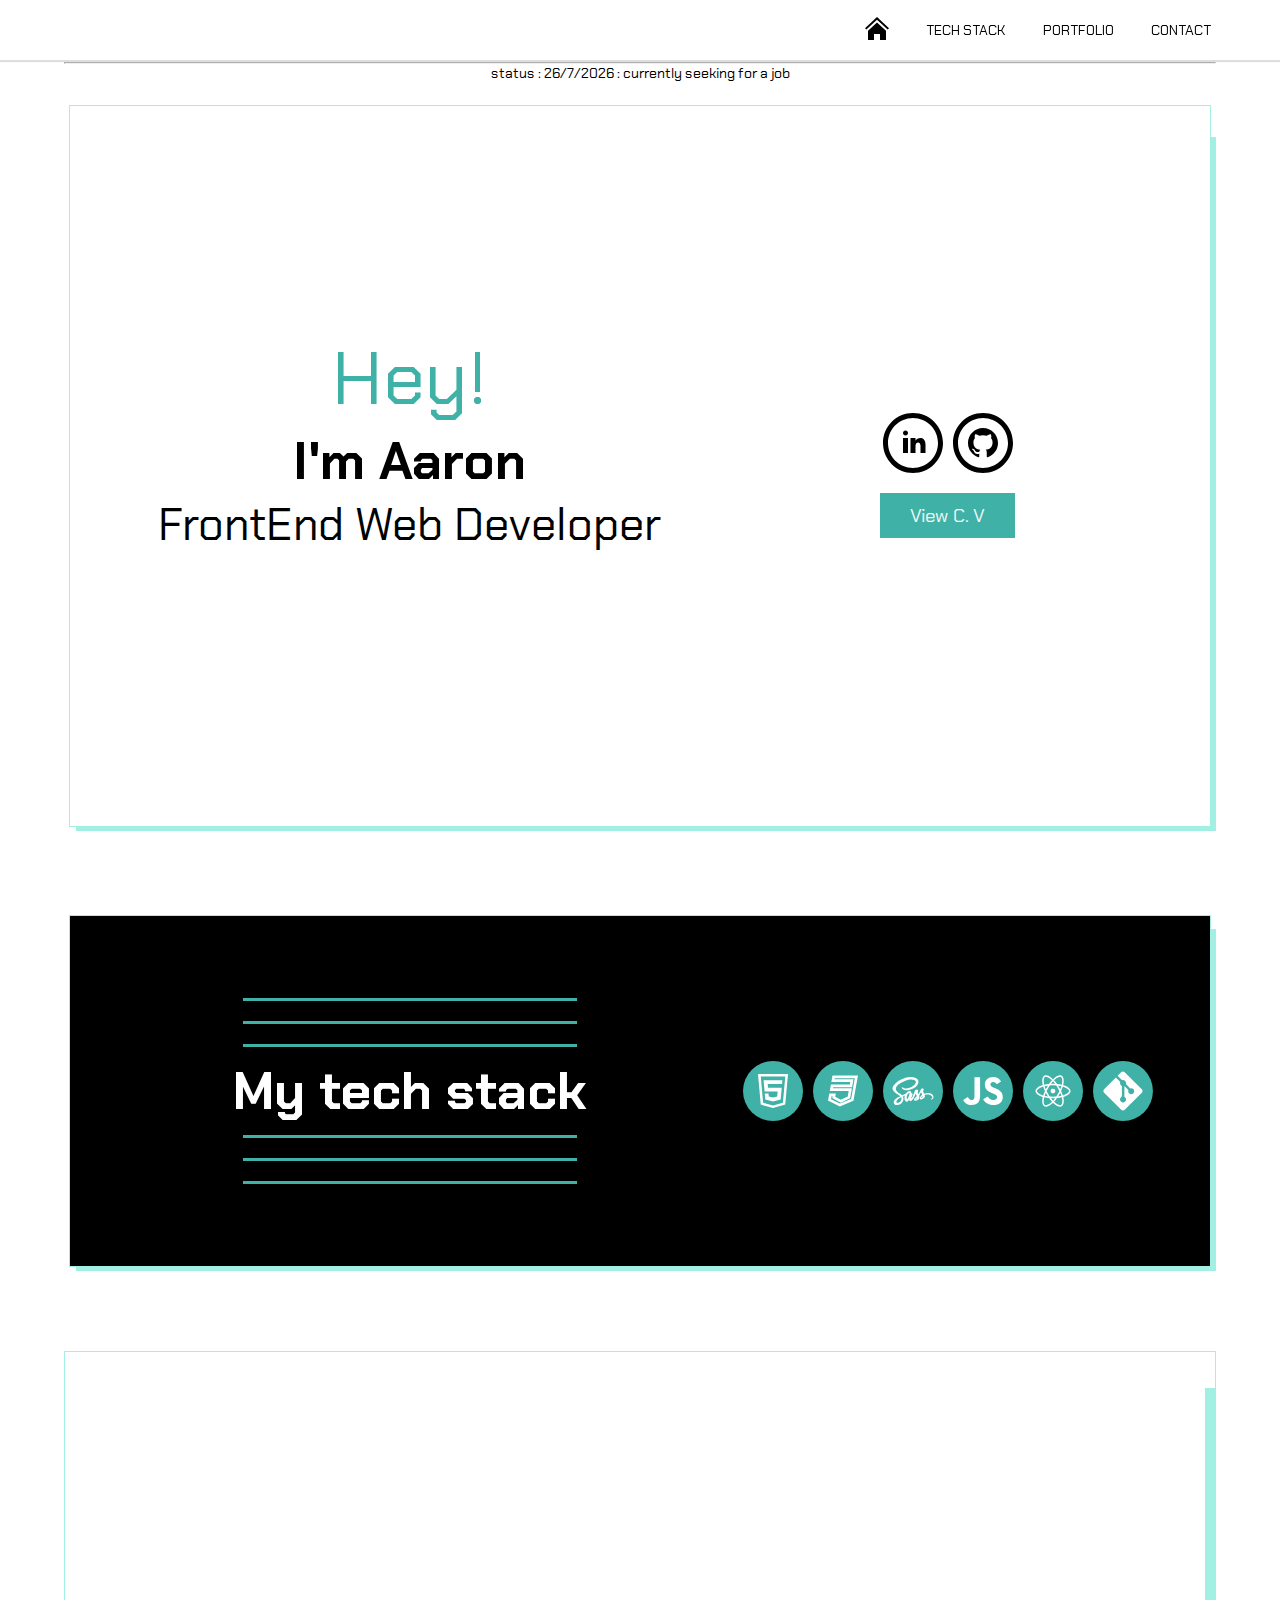
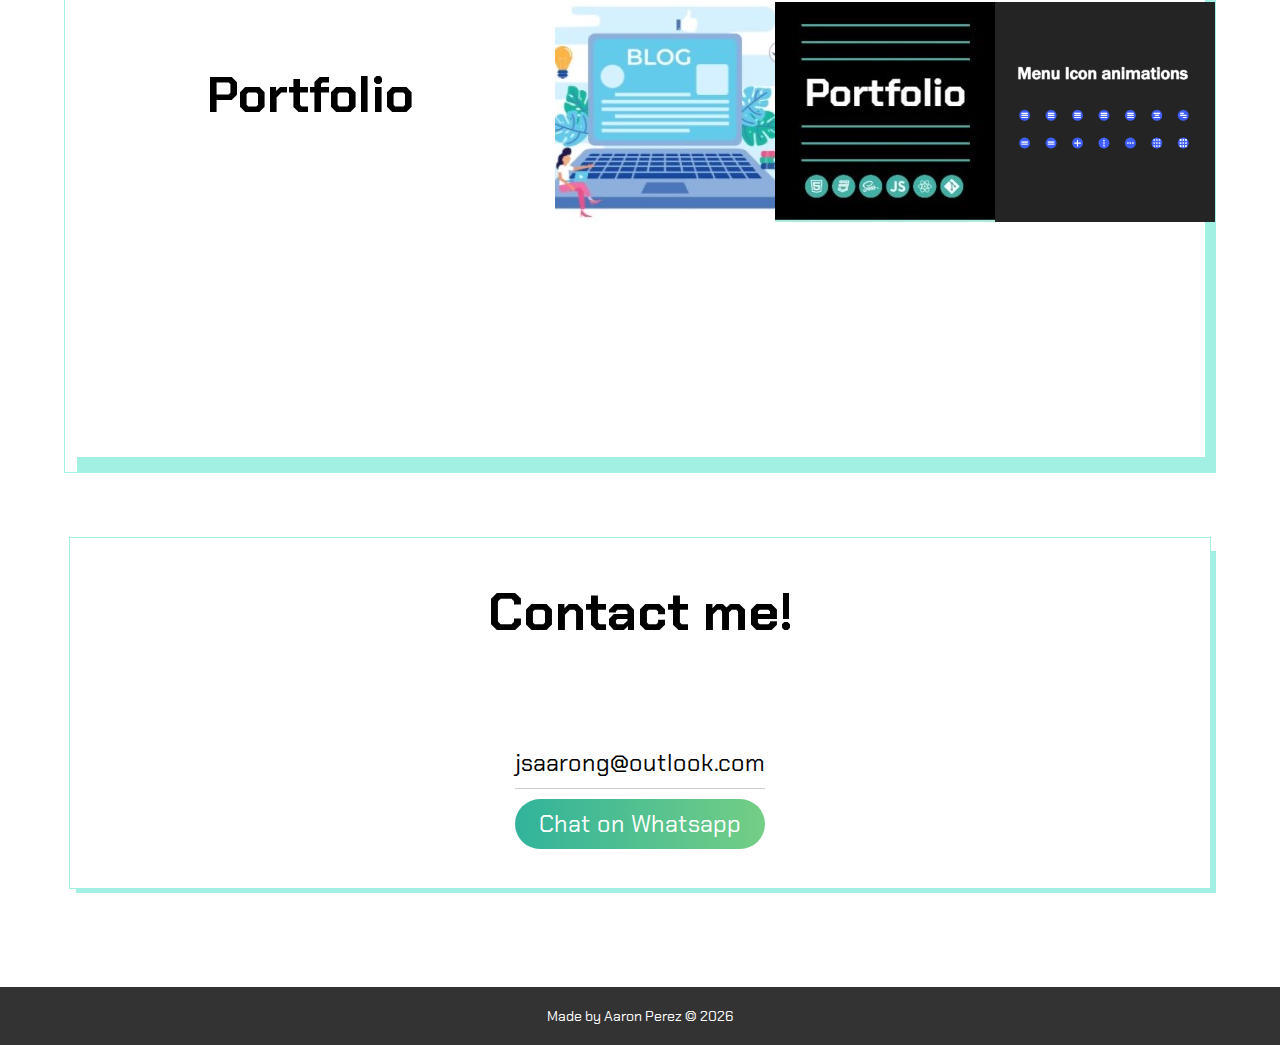
<file: m.portflio.netify/index.html>
<!DOCTYPE html>
<html lang="en">
  <head>
    <meta charset="UTF-8" />
    <meta name="viewport" content="width=device-width, initial-scale=1.0" />
    <title>Aaron Perez : Portfolio</title>

    <link rel="stylesheet" href="assets/css/styles.css" type="text/css" />

    <link rel="preconnect" href="https://fonts.googleapis.com" />
    <link rel="preconnect" href="https://fonts.gstatic.com" crossorigin />
    <link rel="preconnect" href="https://fonts.googleapis.com" />
    <link rel="preconnect" href="https://fonts.gstatic.com" crossorigin />
    <link
      href="https://fonts.googleapis.com/css2?family=Chakra+Petch:wght@400;500;700&display=swap"
      rel="stylesheet"
    />
    <link
      href="https://fonts.googleapis.com/css2?family=PT+Sans:ital,wght@0,400;0,700;1,400;1,700&family=Roboto&family=Source+Sans+Pro&display=swap"
      rel="stylesheet"
    />
    <link
      rel="stylesheet"
      href="https://cdnjs.cloudflare.com/ajax/libs/animate.css/4.1.1/animate.min.css"
    />
    <script src="assets/js/navbar.js" defer></script>
    <script src="assets/js/date.js" defer></script>
  </head>
  <body class="body">
    <!-- ═══════════════════════════════════════════════════════════════════ -->
    <!--                                MENU                                 -->
    <!-- ═══════════════════════════════════════════════════════════════════ -->
    <nav class="menu-section sticky">
      <ul class="menu">
        <li>
          <a href="#top"><img src="./assets/img/svg/nav/home1.svg" alt="" /></a>
        </li>
        <li><a href="#nav-stack">tech stack</a></li>
        <li><a href="#nav-portfolio">Portfolio</a></li>
        <li><a href="#nav-contact">Contact</a></li>
      </ul>
    </nav>
    <div id="wrapper">
      <header>
        <hr />
        <div id="recent">
          <p>
            status : <span id="status">date</span> : currently seeking for a job
          </p>
        </div>
      </header>
      <!-- ═══════════════════════════════════════════════════════════════════════ -->
      <!--                               HEY SECTION                               -->
      <!-- ═══════════════════════════════════════════════════════════════════════ -->
      <div class="sections outline">
        <section class="item item-s d-border container bg">
          <div class="content">
            <section class="hey">
              <span>Hey!</span>
              <h2 class="section-title">I'm Aaron</h2>
              <p id="sub">FrontEnd Web Developer</p>
              <p id="desc">
                <!--   Lorem ipsum dolor sit amet, consectetur adipisicing elit. Error
                officia aliquid voluptate eveniet pariatur atque enim
                consectetur, voluptas similique numquam. -->
              </p>
            </section>
            <section id="about">
              <section class="logos">
                <a
                  href="https://www.linkedin.com/in/aaron-perez-8459161a2/"
                  target="_blank"
                >
                  <img
                    class="icon"
                    src="./assets/img/svg/linkedin.svg"
                    alt=""
                  />
                </a>
                <a href="https://github.com/tldmyk" target="_blank">
                  <img
                    class="icon"
                    src="./assets/img/svg/github-5.svg"
                    alt=""
                  />
                </a>
              </section>
              <a class="button" href="">View C. V</a>
            </section>
          </div>
        </section>
      </div>
      <!-- ┉┉┉┉┉┉┉┉┉┉┉┉┉┉┉┉┉┉┉┉┉┉┉┉┉┉┉┉┉┉┉┉┉┉┉┉┉┉┉┉┉┉┉┉┉┉┉┉┉┉┉┉┉┉┉┉┉┉┉┉┉┉┉┉┉ -->
      <!-- ═════════════════════════════════════════════════════════════════ -->
      <!--                           STACK SECTION                           -->
      <!-- ═════════════════════════════════════════════════════════════════ -->
      <div class="sections outline stack" id="nav-stack">
        <section class="item item-b d-border container bg stack">
          <div class="content">
            <section class="hey ham">
              <div class="line"></div>
              <div class="line"></div>
              <div class="line"></div>
              <h2 class="section-title">My tech stack</h2>
              <div class="line"></div>
              <div class="line"></div>
              <div class="line"></div>
            </section>
            <section id="stack">
              <section class="logos">
                <img
                  class="icon"
                  src="./assets/img/svg/stack/html.svg"
                  alt=""
                />
                <img
                  class="icon"
                  src="./assets/img/svg/stack/css3.svg"
                  alt=""
                />
                <img
                  class="icon"
                  src="./assets/img/svg/stack/sass.svg"
                  alt=""
                />
                <img class="icon" src="./assets/img/svg/stack/js.svg" alt="" />
                <img
                  class="icon"
                  src="./assets/img/svg/stack/react.svg"
                  alt=""
                />
                <img class="icon" src="./assets/img/svg/stack/git.svg" alt="" />
              </section>
            </section>
          </div>
        </section>
      </div>
      <!-- ┉┉┉┉┉┉┉┉┉┉┉┉┉┉┉┉┉┉┉┉┉┉┉┉┉┉┉┉┉┉┉┉┉┉┉┉┉┉┉┉┉┉┉┉┉┉┉┉┉┉┉┉┉┉┉┉┉┉┉┉┉┉┉┉┉ -->

      <!-- ┉┉┉┉┉┉┉┉┉┉┉┉┉┉┉┉┉┉┉┉┉┉┉┉┉┉┉┉┉┉┉┉┉┉┉┉┉┉┉┉┉┉┉┉┉┉┉┉┉┉┉┉┉┉┉┉┉┉┉┉┉┉┉ -->
      <!-- ═══════════════════════════════════════════════════════════════════════ -->
      <!--                             GRID PORTFOLIO                              -->
      <!-- ═══════════════════════════════════════════════════════════════════════ -->
      <div id="nav-portfolio" class="outline d-border">
        <h2 class="head grid" style="padding-bottom: 15px">Portfolio</h2>
        <div class="boxes-container">
          <section class="item-g">
            <a class="link" href="./blog/index.html" target="_blank"
              ><img src="./assets/img/box/blog.jpg" alt=""
            /></a>
          </section>
          <section class="item-g">
            <a href="./index.html" class="link" target="_blank">
              <img src="./assets/img/box/portfolio.jpg" alt="" />
            </a>
          </section>
          <div class="item-g">
            <a href="./menu-icons/index.html" class="link" target="_blank"
              ><img src="./assets/img/box/menu-animations.png" alt=""
            /></a>
          </div>
          <!--   <div class="item-g">
           <a href=""><img src="./assets/img/box/j_s_DVSP-0027.jpg" alt="" /></a>
         </div>
         <div class="item-g">
           <a href=""><img src="./assets/img/box/j_s_DVSP-0160.jpg" alt="" /></a>
         </div>
         <div class="item-g">
           <a href=""><img src="./assets/img/box/j_s_DVSP-0027.jpg" alt="" /></a>
         </div> -->
        </div>
      </div>

      <!-- ═════════════════════════════════════════════════════════════════ -->
      <!--                          CONTACT SECTION                          -->
      <!-- ═════════════════════════════════════════════════════════════════ -->
      <div class="sections outline stack" id="nav-contact">
        <section class="item c d-border container bg stack">
          <h2 class="section-title contact">Contact me!</h2>
          <div id="contact">
            <a id="mail" href="mailto:jsaarong@outlook.com"
              ><p>jsaarong@outlook.com</p></a
            >
            <a
              href="https://api.whatsapp.com/send?phone=527721536713&text=Hola%20Soy%20Aaron%20"
              id="whatsapp"
              target="_blank"
              ><p>Chat on Whatsapp</p>
            </a>
          </div>
        </section>
      </div>
    </div>
    <!-- ┉┉┉┉┉┉┉┉┉┉┉┉┉┉┉┉┉┉┉┉┉┉┉┉┉┉┉┉┉┉┉┉┉┉┉┉┉┉┉┉┉┉┉┉┉┉┉┉┉┉┉┉┉┉┉┉┉┉┉┉┉┉┉┉┉┉┉┉┉┉┉ -->
    <div class="footer container">
      <p>Made by Aaron Perez &copy; <span id="year">year</span></p>
      <!--   <div id="icons">
        <a href="" class="icon"
          ><svg
            xmlns="http://www.w3.org/2000/svg"
            viewBox="0 0 45 16"
            width="45"
            height="16"
          >
            <path
              d="M8.81 7.35v5.74c0 .04-.01.11-.06.13 0 0-1.25.89-3.31.89-2.49 0-5.44-.78-5.44-5.92S2.58 1.99 5.1 2c2.18 0 3.06.49 3.2.58.04.05.06.09.06.14L7.94 4.5c0 .09-.09.2-.2.17-.36-.11-.9-.33-2.17-.33-1.47 0-3.05.42-3.05 3.73s1.5 3.7 2.58 3.7c.92 0 1.25-.11 1.25-.11v-2.3H4.88c-.11 0-.19-.08-.19-.17V7.35c0-.09.08-.17.19-.17h3.74c.11 0 .19.08.19.17Zm35.85 2.33c0 3.43-1.11 4.41-3.05 4.41-1.64 0-2.52-.83-2.52-.83s-.04.46-.09.52c-.03.06-.08.08-.14.08h-1.48c-.1 0-.19-.08-.19-.17l.02-11.11c0-.09.08-.17.17-.17h2.13c.09 0 .17.08.17.17v3.77s.82-.53 2.02-.53l-.01-.02c1.2 0 2.97.45 2.97 3.88ZM27.68 2.43c.09 0 .17.08.17.17v11.11c0 .09-.08.17-.17.17h-2.13c-.09 0-.17-.08-.17-.17l.02-4.75h-3.31v4.75c0 .09-.08.17-.17.17h-2.13c-.08 0-.17-.08-.17-.17V2.6c0-.09.08-.17.17-.17h2.13c.09 0 .17.08.17.17v4.09h3.31V2.6c0-.09.08-.17.17-.17Zm8.26 3.64c.11 0 .19.08.19.17l-.02 7.47c0 .09-.06.17-.17.17H34.6c-.07 0-.14-.04-.16-.09-.03-.06-.08-.45-.08-.45s-1.13.77-2.52.77c-1.69 0-2.92-.55-2.92-2.75V6.25c0-.09.08-.17.17-.17h2.14c.09 0 .17.08.17.17V11c0 .75.22 1.09.97 1.09s1.3-.39 1.3-.39V6.26c0-.11.06-.19.17-.19Zm-17.406 5.971h.005a.177.177 0 0 1 .141.179v1.5c0 .07-.03.14-.09.16-.1.05-.74.22-1.27.22-1.16 0-2.86-.25-2.86-2.69V8.13h-1.11c-.09 0-.17-.08-.17-.19V6.58c0-.08.05-.15.13-.17.07-.01 1.16-.28 1.16-.28V3.96c0-.08.05-.13.14-.13h2.16c.09 0 .14.05.14.13v2.11h1.59c.08 0 .16.08.16.17v1.7c0 .11-.07.19-.16.19h-1.59v3.131c0 .47.27.83 1.05.83.247 0 .481-.049.574-.05ZM12.24 6.06c.09 0 .17.08.17.17v7.37c0 .18-.05.27-.25.27h-1.92c-.17 0-.3-.07-.3-.27V6.26c0-.11.08-.2.17-.2Zm29.99 3.78c0-1.81-.73-2.05-1.5-1.97-.6.04-1.08.34-1.08.34v3.52s.49.34 1.22.36c1.03.03 1.36-.34 1.36-2.25ZM11.19 2.68c.75 0 1.36.61 1.36 1.38 0 .77-.61 1.38-1.36 1.38-.77 0-1.38-.61-1.38-1.38 0-.77.61-1.38 1.38-1.38Zm7.34 9.35v.001l.01.01h-.001l-.005-.001v.001c-.009-.001-.015-.011-.024-.011Z"
            ></path>
          </svg>
        </a>
      </div> -->
    </div>
  </body>
</html>
<!-- ═══════════════════════════════════════════════════════════════════════ -->
<!--                              USAR ANIMATE                               -->
<!-- ═══════════════════════════════════════════════════════════════════════ -->
<!-- <h1 class="animate__animated animate__bounce">An animated element</h1> -->
</file>
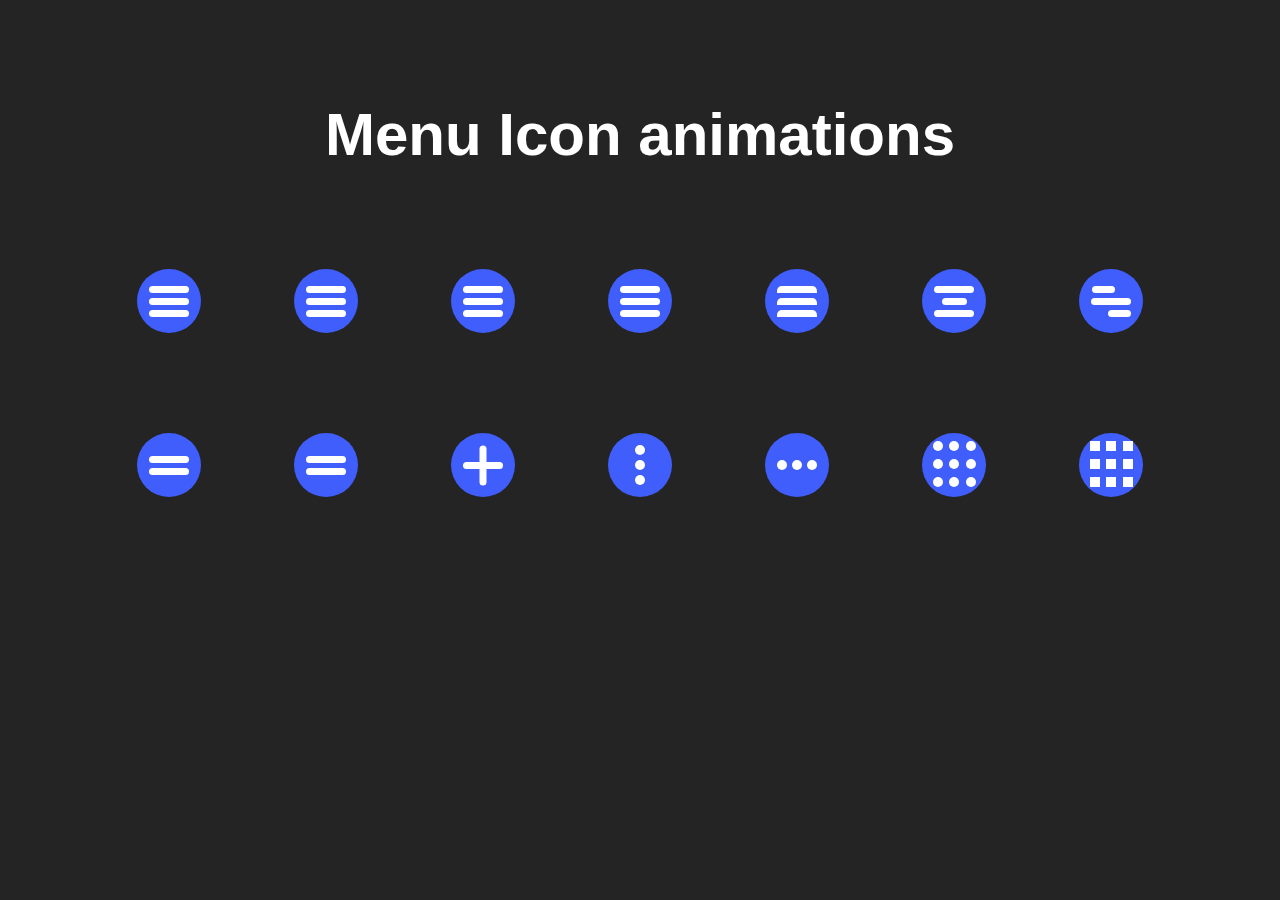
<file: m.portflio.netify/menu-icons/index.html>
<!DOCTYPE html>
<html lang="en">
  <head>
    <meta charset="UTF-8" />
    <meta http-equiv="X-UA-Compatible" content="IE=edge" />
    <meta name="viewport" content="width=device-width, initial-scale=1.0" />
    <title>Menu Icon animations</title>
    <link rel="stylesheet" href="styles.css" type="text/css" />

    <link
      rel="apple-touch-icon"
      sizes="180x180"
      href="./assets/favicon/apple-touch-icon.png"
    />
    <link
      rel="icon"
      type="image/png"
      sizes="32x32"
      href="./assets/favicon/favicon-32x32.png"
    />
    <link
      rel="icon"
      type="image/png"
      sizes="16x16"
      href="/assets/favicon/favicon-16x16.png"
    />
    <link rel="manifest" href="./assets/favicon/site.webmanifest" />
  </head>
  <body>
    <center>
      <div class="container">
        <h1>Menu Icon animations</h1>
        <section>
          <div class="box">
            <div class="hamburger arrowdown" id="icon">
              <div class="line"></div>
              <div class="line"></div>
              <div class="line"></div>
            </div>
          </div>
          <div class="box">
            <div class="hamburger zoomx" id="icon">
              <div class="line"></div>
              <div class="line"></div>
              <div class="line"></div>
            </div>
          </div>
          <div class="box">
            <div class="hamburger minus" id="icon">
              <div class="line"></div>
              <div class="line"></div>
              <div class="line"></div>
            </div>
          </div>
          <div class="box">
            <div class="hamburger strawberry" id="icon">
              <div class="line"></div>
              <div class="line"></div>
              <div class="line"></div>
            </div>
          </div>
          <div class="box">
            <div class="hamburger blinds" id="icon">
              <div class="line"></div>
              <div class="line"></div>
              <div class="line"></div>
            </div>
          </div>
          <div class="box">
            <div class="hamburger sandwich" id="icon">
              <div class="line"></div>
              <div class="line"></div>
              <div class="line"></div>
            </div>
          </div>
          <div class="box">
            <div class="hamburger hotdog" id="icon">
              <div class="line"></div>
              <div class="line"></div>
              <div class="line"></div>
            </div>
          </div>
        </section>
        <section>
          <div class="box">
            <div class="hamburger veggie-arrow" id="icon">
              <div class="line"></div>
              <div class="line"></div>
            </div>
          </div>
          <div class="box">
            <div class="hamburger veggiex" id="icon">
              <div class="line"></div>
              <div class="line"></div>
            </div>
          </div>

          <div class="box">
            <div class="hamburger cross" id="icon">
              <div class="line"></div>
              <div class="line"></div>
            </div>
          </div>
          <div class="box">
            <div class="kebab turn" id="icon">
              <div class="line"></div>
              <div class="line"></div>
              <div class="line"></div>
            </div>
          </div>
          <div class="box">
            <div class="kebab minus2" id="icon">
              <div class="line"></div>
              <div class="line"></div>
              <div class="line"></div>
            </div>
          </div>
          <div class="box">
            <div class="kebab candybox" id="icon">
              <div class="line"></div>
              <div class="line remove"></div>
              <div class="line"></div>
              <br />
              <div class="line remove"></div>
              <div class="line"></div>
              <div class="line remove"></div>
              <br />
              <div class="line"></div>
              <div class="line remove"></div>
              <div class="line"></div>
            </div>
          </div>
          <div class="box">
            <div class="kebab chocolate" id="icon">
              <div class="line"></div>
              <div class="line remove"></div>
              <div class="line"></div>
              <br />
              <div class="line remove"></div>
              <div class="line"></div>
              <div class="line remove"></div>
              <br />
              <div class="line"></div>
              <div class="line remove"></div>
              <div class="line"></div>
            </div>
          </div>
        </section>
      </div>
    </center>
  </body>
</html>
</file>
<file: m.portflio.netify/assets/css/styles.css>
@charset "UTF-8";
#wrapper {
  width: 90%;
  margin: 0 auto;
  margin-bottom: 6.25rem;
}

#nav-portfolio {
  display: flex;
  align-items: center;
  margin: 60px 0;
  height: 80vh;
  background-color: #fff;
  border: 1px solid #a2efe3;
  z-index: 1;
  overflow: hidden;
}

#nav-stack {
  margin: 80px 0;
}

html {
  scroll-behavior: smooth;
}

.container {
  display: flex;
  flex-wrap: wrap;
  justify-content: space-around;
}

:root,
* {
  font-family: "Chakra Petch", "sans-serif";
  margin: 0;
  padding: 0;
  font-size: 0.9375rem;
}

#logo-header {
  text-align: center;
}
#logo-header #logo {
  border-radius: 100%;
}

/* ┉┉┉┉┉┉┉┉┉┉┉┉┉┉┉┉┉┉┉┉┉┉┉┉┉┉┉┉┉┉┉┉┉┉┉┉┉┉┉┉┉┉┉┉┉┉┉┉┉┉┉┉┉┉┉┉┉┉┉┉┉┉┉┉┉┉┉┉┉┉┉┉┉┉ */
.menu-section.sticky {
  top: 0px;
  position: sticky;
  z-index: 10;
  width: 100%;
  background-color: rgba(255, 255, 255, 0.918);
  border-bottom: 2px solid rgb(223, 222, 222);
  box-shadow: 0 0.1px 1px 0.1px rgba(238, 238, 238, 0.8352941176);
  transition: all 0.5s;
}

.menu-section {
  height: 60px;
  text-transform: uppercase;
  display: flex;
  justify-content: flex-end;
}
.menu-section .red-badge {
  color: red;
}
.menu-section .menu {
  display: flex;
  padding-right: 50px;
  list-style: none;
  align-content: center;
  width: fit-content;
  height: inherit;
}
.menu-section .menu li {
  text-align: center;
  position: relative;
  margin: 0 1.25rem;
  align-self: center;
  cursor: pointer;
}
.menu-section .menu li a {
  color: #000;
  text-decoration: none;
}
.menu-section .menu li:hover {
  background: linear-gradient(transparent 60%, rgb(4, 217, 255) 60%);
}
.menu-section .menu li:hover::after {
  content: "";
  position: absolute;
  left: 0;
  bottom: 0;
  background-color: #333;
  height: 0.0625rem;
  width: 100%;
}
.menu-section:nth-of-type(1) .menu li:hover::after {
  left: 0;
  top: -0.625rem;
}

#recent p {
  text-align: center;
}
#recent p a {
  padding: 20px 0;
  text-align: center;
  text-decoration: none;
  color: #333;
}

.line {
  border: 2px solid #333;
  border: 10 solid #333;
}

.outline {
  position: relative;
}
.outline::after {
  content: "";
  position: absolute;
  bottom: 0;
  right: 0;
  width: 99%;
  height: 2%;
  background-color: #a2efe3;
  z-index: -1;
}
.outline::before {
  content: "";
  position: absolute;
  bottom: 0;
  right: 0;
  height: 95%;
  width: 10px;
  background-color: #a2efe3;
  z-index: -1;
}

/* ══════════════════════════════════════════════════════════════════════════ */
/*                               INNER AND OUTER                              */
/* ══════════════════════════════════════════════════════════════════════════ */
.item {
  width: 99%;
  height: 80vh;
  overflow: hidden;
  border: 1px solid #a2efe3;
}

.stack {
  height: 350px;
}

.sections.stack {
  height: 360px;
}

.sections {
  height: calc(80vh + 10px);
}

/* ┉┉┉┉┉┉┉┉┉┉┉┉┉┉┉┉┉┉┉┉┉┉┉┉┉┉┉┉┉┉┉┉┉┉┉┉┉┉┉┉┉┉┉┉┉┉┉┉┉┉┉┉┉┉┉┉┉┉┉┉┉┉┉┉┉┉┉┉┉┉┉┉┉┉ */
.sections {
  justify-content: center;
  width: 100%;
  margin: 1.25rem auto;
  overflow: hidden;
  display: flex;
  flex-wrap: wrap;
  justify-content: center;
  flex-direction: column;
  align-items: center;
}
.sections img {
  display: block;
  width: 100%;
  height: 220px;
  object-fit: cover;
}

.item.bg {
  position: relative;
  isolation: isolate; /* NUEVO */
}
.item.bg::before {
  position: absolute;
  content: "";
  z-index: -1;
  background: #fff;
  opacity: 1;
  inset: 0; /* NUEVO */
  background-size: contain;
}

/* ┉┉┉┉┉┉┉┉┉┉┉┉┉┉┉┉┉┉┉┉┉┉┉┉┉┉┉┉┉┉┉┉┉┉┉┉┉┉┉┉┉┉┉┉┉┉┉┉┉┉┉┉┉┉┉┉┉┉┉┉┉┉┉┉┉┉┉┉┉┉┉┉┉┉ */
.content {
  width: 90%;
  display: grid;
  grid-template-columns: minmax(auto, 60%) 40%;
  justify-items: center;
  align-items: center;
  justify-content: center;
  justify-items: center;
  gap: 0 50px;
}
.content h2 {
  color: white;
}
.content .button {
  font-size: 1.25rem;
  color: #f3faf9;
  text-decoration: none;
  background-color: #3fb1a6;
  padding: 10px 30px;
}
.content .button:hover {
  color: black;
}

/* ══════════════════════════════════════════════════════════════════════════ */
/*                                    ICONS                                   */
/* ══════════════════════════════════════════════════════════════════════════ */
.icon:hover {
  transform: scale(1.1);
}

/* ══════════════════════════════════════════════════════════════════════════ */
/*                                     HEY                                    */
/* ══════════════════════════════════════════════════════════════════════════ */
.hey span {
  color: #3fb1a6;
  font-size: 5rem;
}

.hey {
  width: 100%;
  display: flex;
  flex-direction: column;
  flex-wrap: wrap;
  justify-content: center;
  align-content: center;
  text-align: center;
}
.hey .section-title {
  color: #000;
  font-size: 3.5rem;
}
.hey #sub {
  font-size: 3rem;
}
.hey #desc {
  font-size: 1.875rem;
  margin-top: 3.125rem;
}

/* ══════════════════════════════════════════════════════════════════════════ */
/*                                    ABOUT                                   */
/* ══════════════════════════════════════════════════════════════════════════ */
#about {
  display: flex;
  justify-content: center;
  align-items: center;
  flex-wrap: wrap;
  flex-direction: column;
}

/* ══════════════════════════════════════════════════════════════════════════ */
/*                                    LOGOS                                   */
/* ══════════════════════════════════════════════════════════════════════════ */
.logos {
  display: flex;
  flex-wrap: wrap;
  gap: 10px;
  padding: 20px 0;
}
.logos .icon {
  width: 60px;
  height: 60px;
}

/* ══════════════════════════════════════════════════════════════════════════ */
/*                                    STACK                                   */
/* ══════════════════════════════════════════════════════════════════════════ */
.item-b.bg {
  position: relative;
  isolation: isolate; /* NUEVO */
}
.item-b.bg::before {
  position: absolute;
  content: "";
  z-index: -1;
  background: #000;
  opacity: 1;
  inset: 0; /* NUEVO */
  background-size: contain;
}

.item-b .hey > .section-title {
  color: #fff;
}

.ham .line {
  margin: 10px;
  background-color: #3fb1a6;
  height: 3px;
  border: 0;
}

/* ══════════════════════════════════════════════════════════════════════════ */
/*                                   CONTACT                                  */
/* ══════════════════════════════════════════════════════════════════════════ */
.section-title.contact {
  color: #000;
  font-size: 3.5rem;
  justify-self: flex-start;
  margin-top: 40px;
}

.item.c {
  flex-direction: column;
  justify-content: space-between;
  align-items: center;
}

#contact {
  text-align: center;
  height: 150px;
}
#contact p {
  font-size: 1.5625rem;
  padding: 10px 0;
}
#contact #mail {
  color: #000;
  text-decoration: none;
}
#contact #mail p {
  border-bottom: 1px solid #ccc;
}
#contact #whatsapp {
  text-decoration: none;
  color: #fff;
}
#contact #whatsapp p {
  margin-top: 10px;
  background: linear-gradient(90deg, #31b39b, #74ce85);
  border-radius: 30px;
  transition: all 0.5s;
}
#contact #whatsapp p:hover {
  background: #fff;
  color: #000;
  border: 1px solid #a2efe3;
}

.head.grid {
  text-align: center;
  width: 100%;
  font-size: 50px;
  margin-bottom: 20px;
}

.boxes-container {
  display: grid;
  justify-content: center;
  grid-template-columns: repeat(3, 220px);
  justify-items: center;
  align-items: center;
  gap: 0;
}
.boxes-container .item-g {
  width: 100%;
}

.item-g {
  position: relative;
  width: 99%;
  height: 220px;
  overflow: hidden;
  transition: all 1s;
}
.item-g:hover::after {
  box-sizing: border-box;
  content: "";
  position: absolute;
  border: 8px solid rgba(4, 255, 192, 0.651);
  top: 0;
  left: 0;
  width: 100%;
  height: 100%;
}
.item-g:hover > a > img {
  transform: scale(1.05);
}

/* fixes a tag being behind inner border */
.link::after {
  position: absolute;
  content: "";
  width: 100%;
  height: 100%;
  top: 0;
  left: 0;
  z-index: 1;
  opacity: 0;
}

.footer {
  background-color: #333;
  /*   background-image: url(/m.portflio.netify/assets/img/bg/bg_st.png); */
  display: block;
  padding: 20px;
}

.footer.container {
  display: flex;
  flex-wrap: wrap;
  justify-content: space-around;
}
.footer.container p {
  color: #fff;
  align-self: center;
}

#icons {
  display: flex;
  gap: 10px;
}
#icons .icon svg {
  height: 100%;
  align-self: center;
  display: block;
}

/* MOBILE */
@media only screen and (min-width: 320px) and (max-width: 330px) {
  .content {
    grid-template-columns: 1fr;
    grid-template-rows: repeat(2, 1fr);
  }
  .ham .section-title,
  .section-title.contact {
    font-size: 35px;
  }
  .logos .icon {
    width: 30px;
    height: 30px;
  }
  .menu li a {
    font-size: 10px;
  }
  .menu-section .menu {
    padding-right: 0;
  }
  /* ════════════════════════════════════════════════════════════════════════ */
  /*                            grid portfolio part                           */
  /* ════════════════════════════════════════════════════════════════════════ */
  #nav-portfolio {
    display: flex;
    flex-direction: column;
    align-items: center;
    margin: 60px 0;
    height: 80vh;
    background-color: #fff;
    border: 1px solid #a2efe3;
    z-index: 0;
    overflow: hidden;
  }
  .boxes-container {
    grid-template-columns: 1fr;
    grid-template-rows: repeat(3, 1fr);
  }
  .item-g {
    height: 180px;
  }
}
@media only screen and (min-width: 331px) and (max-width: 382px) {
  .content {
    grid-template-columns: 1fr;
    grid-template-rows: repeat(2, 1fr);
  }
  .ham .section-title,
  .section-title.contact {
    font-size: 35px;
  }
  .logos .icon {
    width: 35px;
    height: 35px;
  }
  .menu li a {
    font-size: 10px;
  }
  .menu-section .menu {
    margin: 0 auto;
  }
  /* ════════════════════════════════════════════════════════════════════════ */
  /*                            grid portfolio part                           */
  /* ════════════════════════════════════════════════════════════════════════ */
  #nav-portfolio {
    display: flex;
    flex-direction: column;
    align-items: center;
    margin: 60px 0;
    height: 80vh;
    background-color: #fff;
    border: 1px solid #a2efe3;
    z-index: 0;
    overflow: hidden;
  }
  .boxes-container {
    grid-template-columns: 1fr;
    grid-template-rows: repeat(3, 150px);
  }
  .boxes-container .item-g {
    width: 100%;
  }
  .boxes-container .item-g img {
    width: 150px;
    height: fit-content;
  }
  /* ┉┉┉┉┉┉┉┉┉┉┉┉┉┉┉┉┉┉┉┉┉┉┉┉┉┉┉┉┉┉┉┉┉┉┉┉┉┉┉┉┉┉┉┉┉┉┉┉┉┉┉┉┉┉┉┉┉┉┉┉┉┉┉┉┉┉┉┉┉┉┉┉┉┉ */
}
@media only screen and (min-width: 383px) and (max-width: 479px) {
  .content {
    grid-template-columns: 1fr;
    grid-template-rows: repeat(2, 1fr);
  }
  .ham .section-title,
  .section-title.contact {
    font-size: 35px;
  }
  .logos .icon {
    width: 40px;
    height: 40px;
  }
  .menu li a {
    font-size: 13px;
  }
  .menu-section .menu {
    margin: 0 auto;
  }
  /* ════════════════════════════════════════════════════════════════════════ */
  /*                            grid portfolio part                           */
  /* ════════════════════════════════════════════════════════════════════════ */
  #nav-portfolio {
    display: flex;
    flex-direction: column;
    align-items: center;
    justify-content: center;
    margin: 60px 0;
    height: 80vh;
    background-color: #fff;
    border: 1px solid #a2efe3;
    z-index: 0;
    overflow: hidden;
  }
  .boxes-container {
    grid-template-columns: 1fr;
    grid-template-rows: repeat(3, 150px);
  }
  .item-g {
    width: 100%;
  }
  .item-g img {
    width: 150px;
    height: fit-content;
  }
  /* ┉┉┉┉┉┉┉┉┉┉┉┉┉┉┉┉┉┉┉┉┉┉┉┉┉┉┉┉┉┉┉┉┉┉┉┉┉┉┉┉┉┉┉┉┉┉┉┉┉┉┉┉┉┉┉┉┉┉┉┉┉┉┉┉┉┉┉┉┉┉┉┉┉┉ */
}
/* MOBILE LANDSCAPE */
@media only screen and (min-width: 480px) and (max-width: 767px) {
  .content {
    grid-template-columns: 1fr;
    grid-template-rows: repeat(2, 1fr);
  }
  .ham .section-title {
    font-size: 40px;
  }
  .logos .icon {
    width: 50px;
    height: 50px;
  }
  /* ════════════════════════════════════════════════════════════════════════ */
  /*                            grid portfolio part                           */
  /* ════════════════════════════════════════════════════════════════════════ */
  #nav-portfolio {
    display: flex;
    flex-direction: column;
    align-items: center;
    margin: 60px 0;
    height: 80vh;
    background-color: #fff;
    border: 1px solid #a2efe3;
    z-index: 0;
    overflow: hidden;
  }
  .boxes-container {
    grid-template-columns: 1fr;
    grid-template-rows: repeat(3, 150px);
  }
  .item-g {
    width: 100%;
  }
  .item-g img {
    width: 150px;
    height: fit-content;
  }
  /* ┉┉┉┉┉┉┉┉┉┉┉┉┉┉┉┉┉┉┉┉┉┉┉┉┉┉┉┉┉┉┉┉┉┉┉┉┉┉┉┉┉┉┉┉┉┉┉┉┉┉┉┉┉┉┉┉┉┉┉┉┉┉┉┉┉┉┉┉┉┉┉┉┉┉ */
}
/* TABLET */
@media only screen and (min-width: 768px) and (max-width: 979px) {
  /* ════════════════════════════════════════════════════════════════════════ */
  /*                            grid portfolio part                           */
  /* ════════════════════════════════════════════════════════════════════════ */
  #nav-portfolio {
    display: flex;
    flex-direction: column;
    justify-content: center;
    margin: 60px 0;
    height: 80vh;
    background-color: #fff;
    border: 1px solid #a2efe3;
    z-index: 0;
    overflow: hidden;
  }
  .boxes-container {
    grid-template-columns: repeat(2, 1fr);
    grid-template-rows: repeat(2, 1fr);
  }
  /* ┉┉┉┉┉┉┉┉┉┉┉┉┉┉┉┉┉┉┉┉┉┉┉┉┉┉┉┉┉┉┉┉┉┉┉┉┉┉┉┉┉┉┉┉┉┉┉┉┉┉┉┉┉┉┉┉┉┉┉┉┉┉┉┉┉┉┉┉┉┉┉┉┉┉ */
}
/* SMALL DESKTOP */
@media only screen and (min-width: 980px) and (max-width: 1023px) {
  #nav-portfolio {
    display: flex;
    flex-direction: column;
    justify-content: center;
    margin: 60px 0;
    height: 80vh;
    background-color: #fff;
    border: 1px solid #a2efe3;
    z-index: 0;
    overflow: hidden;
  }
}

/*# sourceMappingURL=styles.css.map */
</file>
<file: m.portflio.netify/menu-icons/styles.css>
* {
  margin: 0px;
}
body {
  background-color: rgb(36, 36, 36);
  color: white;
  font-family: "Franklin Gothic Medium", "Arial Narrow", Arial, sans-serif;
}

h1 {
  font-size: 60px;
  margin-top: 100px;
}

.container {
  width: 1100px;
  justify-content: space-between;
}

section {
  display: flex;
  align-items: center;
  float: left;
  width: 100%;
  margin-top: 100px;
}

.box {
  width: 60px;
  height: 60px;
  padding: 2px;
  margin: auto;
  border-radius: 50%;
  background-color: #3f5efb;
  display: flex;
  align-items: center;
}

.box:hover {
  background: linear-gradient(90deg, #db36f1 0%, #3f5efb 100%);
}

.box #icon {
  margin: auto;
  cursor: pointer;
}

.box .hamburger .line {
  display: grid;
  width: 40px;
  height: 7px;
  background: white;
  margin: 5px;
  border-radius: 2rem;
}

.box .arrowdown:hover {
  transform: rotate(90deg);
}
.box .arrowdown:hover .line:nth-child(1) {
  transform: rotate(45deg) translate(6px, -6px);
  transition: cubic-bezier(1, 0, 0, 1) 800ms;
}
.box .arrowdown:hover .line:nth-child(3) {
  transform: rotate(-45deg) translate(6px, 6px);
  transition: cubic-bezier(1, 0, 0, 1) 800ms;
}

.box .zoomx:hover .line {
  opacity: 0;
}
.box .zoomx:hover .line:nth-child(1) {
  transform: rotate(-40deg) translate(-8px, 9px);
  opacity: 1;
  animation: expand 0.6s;
}
.box .zoomx:hover .line:nth-child(3) {
  transform: rotate(40deg) translate(-8px, -9px);
  opacity: 1;
  animation: expand 0.6s;
}

@keyframes expand {
  0% {
    width: 0px;
  }
  100% {
    width: 45px;
  }
}

.box .minus:hover .line:nth-child(1) {
  width: 0px;
  margin-left: 40px;
  transition: cubic-bezier(0.895, 0.03, 0.685, 0.22) 500ms;
}
.box .minus:hover .line:nth-child(3) {
  transition: cubic-bezier(0.895, 0.03, 0.685, 0.22) 500ms;
  width: 0px;
  margin-left: -40px;
}

.box .strawberry:hover .line:nth-child(2) {
  width: 26px;
  transition: cubic-bezier(0.895, 0.03, 0.685, 0.22) 300ms;
}
.box .strawberry:hover .line:nth-child(3) {
  transition: cubic-bezier(0.895, 0.03, 0.685, 0.22) 300ms;
  width: 13px;
}

.box .blinds .line {
  border-radius: 0.3rem 0.3rem 0rem 0rem;
}
.box .blinds:hover .line {
  transform: rotateX(100deg);
  transition: 0.4s ease-out;
}

.box .sandwich .line:nth-child(2) {
  width: 25px;
}
.box .sandwich:hover .line:nth-child(1) {
  transform: rotate(-35deg) translate(-7px, 10px);
  transition: cubic-bezier(1, 0, 0, 1) 800ms;
}
.box .sandwich:hover .line:nth-child(3) {
  transform: rotate(35deg) translate(-7px, -10px);
  transition: cubic-bezier(1, 0, 0, 1) 800ms;
}
.box .sandwich:hover .line:nth-child(2) {
  width: 0px;
  transition: cubic-bezier(1, 0, 0, 1) 800ms;
}

.box .hotdog .line:nth-child(1) {
  width: 23px;
  transform: translate(-8px, 0px);
}

.box .hotdog .line:nth-child(3) {
  width: 23px;
  transform: translate(8px, 0px);
}
.box .hotdog:hover .line:nth-child(2) {
  transform: rotate(-45deg);
  transition: cubic-bezier(1, 0, 0, 1) 800ms;
}
.box .hotdog:hover .line:nth-child(1) {
  transform: rotate(45deg) translate(0px, 8.5px);
  transition: cubic-bezier(1, 0, 0, 1) 800ms;
}
.box .hotdog:hover .line:nth-child(3) {
  transform: rotate(45deg);
  transition: cubic-bezier(1, 0, 0, 1) 800ms;
  transform: rotate(45deg) translate(0px, -8.5px);
}

.box .veggie-arrow:hover .line:nth-child(1) {
  transform: rotate(-20deg);
  transition: cubic-bezier(0.455, 0.03, 0.515, 0.955) 300ms;
}
.box .veggie-arrow:hover .line:nth-child(2) {
  transform: rotate(20deg);
  transition: cubic-bezier(0.455, 0.03, 0.515, 0.955) 300ms;
}

.box .veggiex:hover .line:nth-child(1) {
  transform: rotate(-35deg) translate(-3px, 5px);
  transition: cubic-bezier(0.455, 0.03, 0.515, 0.955) 300ms;
}
.box .veggiex:hover .line:nth-child(2) {
  transform: rotate(35deg) translate(-3px, -5px);
  transition: cubic-bezier(0.455, 0.03, 0.515, 0.955) 300ms;
}

.box .cross {
  transform: translate(0px, 6px);
}

.box .cross .line:nth-child(2) {
  transform: rotate(90deg) translate(-12px, 0px);
}
.box .cross:hover .line:nth-child(2) {
  width: 0px;
  transition: cubic-bezier(1, 0, 0, 1) 800ms;
}

.box .kebab .line {
  display: grid;
  width: 10px;
  height: 10px;
  border-radius: 2rem;
  margin: 5px;
  background: white;
}

.box .turn:hover {
  transform: rotate(-90deg);
  transition: cubic-bezier(0.455, 0.03, 0.515, 0.955) 300ms;
}

.box .minus2 {
  transform: rotate(90deg);
}

.box .minus2:hover .line:nth-child(3) {
  width: 40px;
  transform: rotate(90deg);
}

.box .minus2:hover .line:nth-child(1),
.box .minus2:hover .line:nth-child(2) {
  display: none;
}
.box .candybox .line,
.box .chocolate .line {
  display: inline-table;
  margin: 1px;
}
.box .chocolate .line {
  border-radius: 0rem;
}

.box .candybox:hover .remove {
  animation: fade 1.5s;
  opacity: 0;
}

@keyframes fade {
  0% {
    opacity: 1;
  }
  100% {
    opacity: 0;
  }
}

.box .chocolate:hover .remove {
  animation: reduce 1s;
  height: 0px;
}

@keyframes reduce {
  0% {
    height: 10px;
  }
  100% {
    height: 0px;
  }
}
</file>
